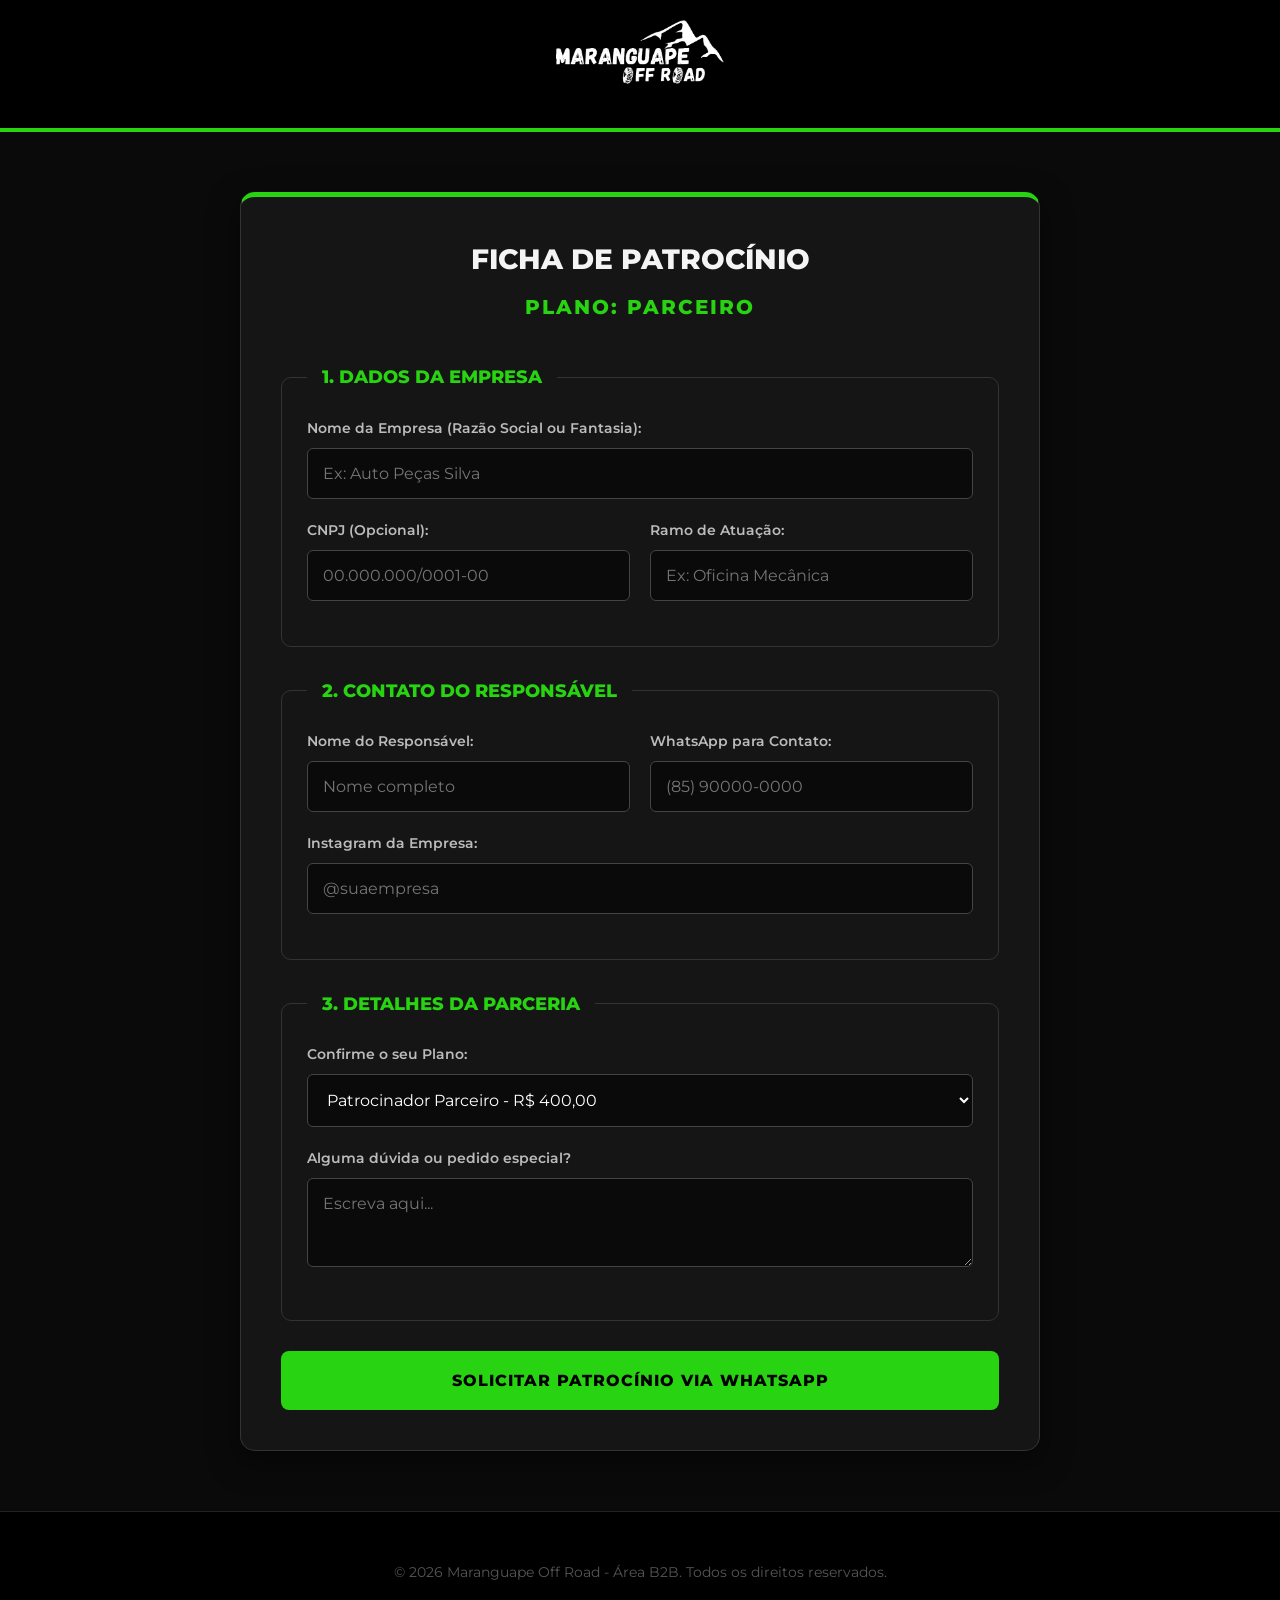
<file: inscricao-patrocinador.html>
<!doctype html>
<html lang="pt-br">
  <head>
    <meta charset="UTF-8" />
    <meta name="viewport" content="width=device-width, initial-scale=1.0" />
    <title>Ficha de Patrocínio - Maracuru</title>

    <link
      href="https://fonts.googleapis.com/css2?family=Montserrat:wght@400;700;800&display=swap"
      rel="stylesheet"
    />

    <style>
      /* =========================================================
         SISTEMA DE CORES INTELIGENTE (Controlado pelo JS)
      ========================================================= */
      :root {
        --cor-tema: #28d311;
        --cor-texto-botao: #000000;
        --preto-profundo: #0a0a0a;
        --cinza-card: #151515;
      }

      * {
        margin: 0;
        padding: 0;
        box-sizing: border-box;
        font-family: "Montserrat", sans-serif;
      }
      body {
        background-color: var(--preto-profundo);
        color: #f4f4f4;
        line-height: 1.6;
      }

      /* CABEÇALHO */
      header {
        background: #000;
        padding: 20px;
        text-align: center;
        border-bottom: 4px solid var(--cor-tema);
        transition: border-color 0.5s ease;
      }
      .logo-header {
        height: 80px;
        max-width: 100%;
        object-fit: contain;
      }

      /* CONTAINER DO FORMULÁRIO */
      .form-container {
        background: var(--cinza-card);
        padding: clamp(20px, 5vw, 40px);
        border-radius: 15px;
        max-width: 800px;
        margin: 60px auto;
        border: 1px solid #333;
        border-top: 5px solid var(--cor-tema);
        box-shadow: 0 10px 30px rgba(0, 0, 0, 0.5);
        transition: border-color 0.5s ease;
      }

      .titulo-form {
        text-align: center;
        font-size: 28px;
        font-weight: 800;
        text-transform: uppercase;
        margin-bottom: 10px;
      }

      .plano-destaque {
        text-align: center;
        font-size: 20px;
        font-weight: 800;
        color: var(--cor-tema);
        margin-bottom: 40px;
        text-transform: uppercase;
        letter-spacing: 2px;
        transition: color 0.5s ease;
      }

      /* CAMPOS DO FORMULÁRIO */
      fieldset {
        border: 1px solid #333;
        padding: 25px;
        margin-bottom: 30px;
        border-radius: 10px;
      }
      legend {
        padding: 0 15px;
        color: var(--cor-tema);
        font-weight: 800;
        font-size: 1.1rem;
        text-transform: uppercase;
        transition: color 0.5s ease;
      }

      .input-group {
        margin-bottom: 20px;
      }
      .input-row {
        display: grid;
        grid-template-columns: repeat(auto-fit, minmax(250px, 1fr));
        gap: 20px;
      }

      label {
        display: block;
        margin-bottom: 8px;
        font-weight: 600;
        font-size: 0.9rem;
        color: #bbb;
      }

      input,
      select,
      textarea {
        width: 100%;
        padding: 15px;
        background: #0a0a0a;
        border: 1px solid #444;
        color: #fff;
        border-radius: 6px;
        font-size: 1rem;
        transition: 0.3s;
      }
      input:focus,
      select:focus,
      textarea:focus {
        border-color: var(--cor-tema);
        outline: none;
        box-shadow: 0 0 10px var(--cor-tema);
        opacity: 0.8;
      }

      /* BOTÃO INTELIGENTE */
      .btn-enviar {
        display: block;
        width: 100%;
        background: var(--cor-tema);
        color: var(--cor-texto-botao);
        padding: 20px;
        border-radius: 8px;
        font-weight: 800;
        font-size: 16px;
        text-transform: uppercase;
        border: none;
        cursor: pointer;
        transition: 0.3s ease;
        margin-top: 20px;
        letter-spacing: 1px;
      }
      .btn-enviar:hover {
        filter: brightness(1.2);
        transform: translateY(-3px);
      }

      /* RODAPÉ */
      footer {
        text-align: center;
        padding: 50px 20px;
        background: #000;
        color: #555;
        font-size: 0.85rem;
        border-top: 1px solid #222;
      }
    </style>
  </head>
  <body>
    <header>
      <a href="index.html"
        ><img src="mpeoffroad.png" class="logo-header" alt="Logo Maracuru"
      /></a>
    </header>

    <section class="form-container">
      <h2 class="titulo-form">Ficha de Patrocínio</h2>

      <div id="texto-plano-escolhido" class="plano-destaque">CARREGANDO...</div>

      <form id="formPatrocinio">
        <fieldset>
          <legend>1. Dados da Empresa</legend>
          <div class="input-group">
            <label>Nome da Empresa (Razão Social ou Fantasia):</label>
            <input
              type="text"
              id="empresa"
              required
              placeholder="Ex: Auto Peças Silva"
            />
          </div>
          <div class="input-row">
            <div class="input-group">
              <label>CNPJ (Opcional):</label>
              <input type="text" id="cnpj" placeholder="00.000.000/0001-00" />
            </div>
            <div class="input-group">
              <label>Ramo de Atuação:</label>
              <input
                type="text"
                id="ramo"
                required
                placeholder="Ex: Oficina Mecânica"
              />
            </div>
          </div>
        </fieldset>

        <fieldset>
          <legend>2. Contato do Responsável</legend>
          <div class="input-row">
            <div class="input-group">
              <label>Nome do Responsável:</label>
              <input
                type="text"
                id="nome_responsavel"
                required
                placeholder="Nome completo"
              />
            </div>
            <div class="input-group">
              <label>WhatsApp para Contato:</label>
              <input
                type="tel"
                id="telefone"
                required
                placeholder="(85) 90000-0000"
              />
            </div>
          </div>
          <div class="input-group">
            <label>Instagram da Empresa:</label>
            <input type="text" id="instagram" placeholder="@suaempresa" />
          </div>
        </fieldset>

        <fieldset>
          <legend>3. Detalhes da Parceria</legend>
          <div class="input-group">
            <label>Confirme o seu Plano:</label>
            <select id="impacto">
              <option value="Patrocinador Parceiro - R$ 400,00">
                Patrocinador Parceiro - R$ 400,00
              </option>
              <option value="Patrocinador Participante - R$ 600,00">
                Patrocinador Participante - R$ 600,00
              </option>
              <option value="Patrocinador Master - R$ 1.000,00">
                Patrocinador Master - R$ 1.000,00
              </option>
            </select>
          </div>
          <div class="input-group">
            <label>Alguma dúvida ou pedido especial?</label>
            <textarea
              id="obs"
              rows="3"
              placeholder="Escreva aqui..."
            ></textarea>
          </div>
        </fieldset>

        <button type="submit" id="btnEnviar" class="btn-enviar">
          Solicitar Patrocínio via WhatsApp
        </button>
      </form>
    </section>

    <footer>
      <p>
        &copy; 2026 Maranguape Off Road - Área B2B. Todos os direitos
        reservados.
      </p>
    </footer>

    <script src="inscricao-patrocinador.js"></script>
  </body>
</html>
</file>
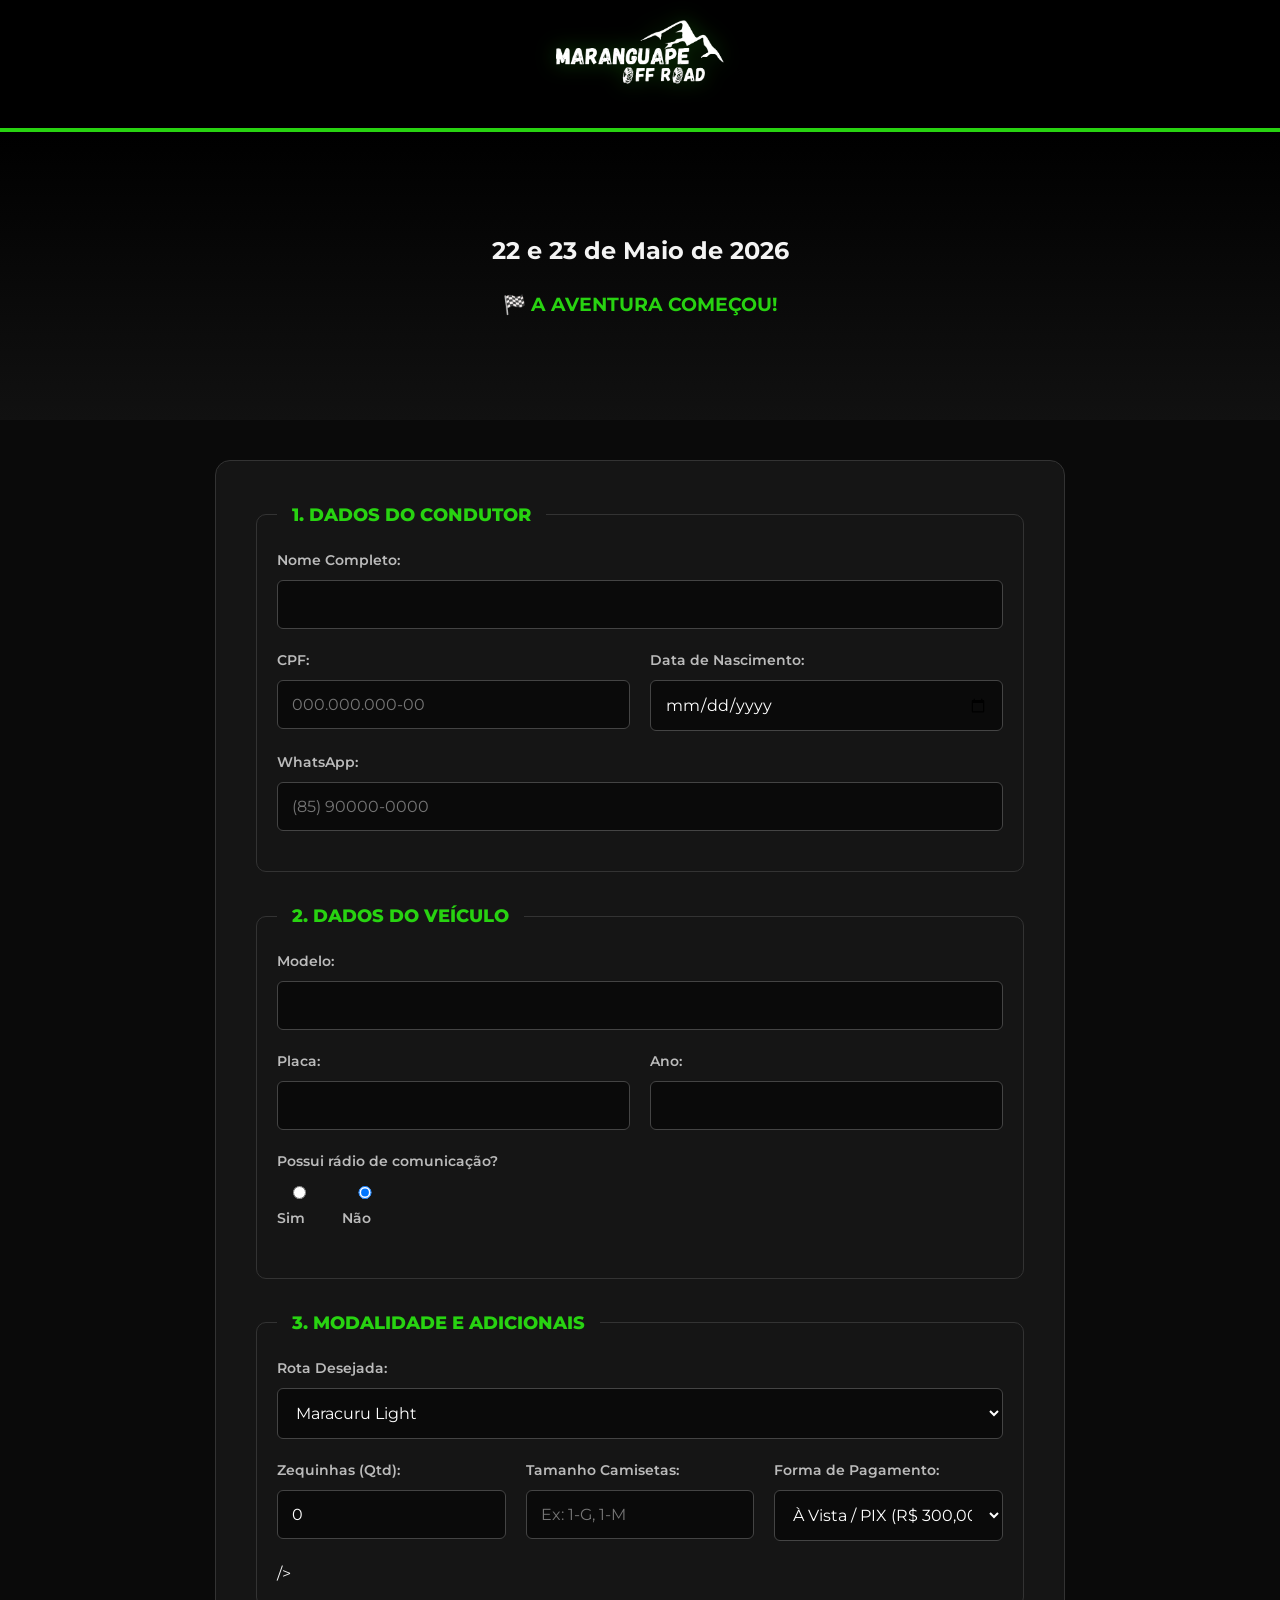
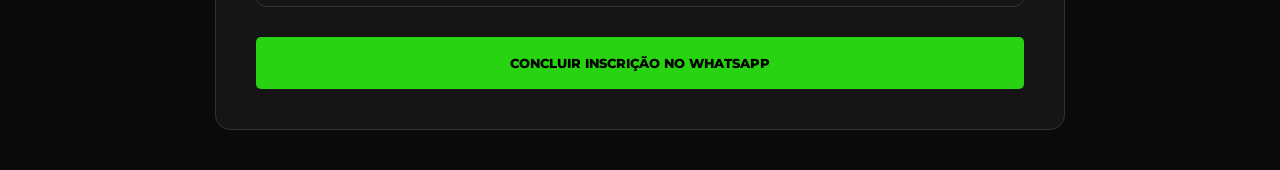
<file: inscricao.html>
<!doctype html>
<html lang="pt-br">
  <head>
    <meta charset="UTF-8" />
    <meta name="viewport" content="width=device-width, initial-scale=1.0" />
    <title>Inscrição - 2ª Edição Maracuru</title>
    <link rel="stylesheet" href="style.css" />
    <link
      href="https://fonts.googleapis.com/css2?family=Montserrat:wght@400;700;800&display=swap"
      rel="stylesheet"
    />
  </head>
  <body>
    <header>
      <a href="index.html"><img src="mpeoffroad.png" class="logo-header" /></a>
    </header>

    <section id="countdown-section">
      <div class="container">
        <h2 id="dataAutomatica">22 e 23 de Maio de 2026</h2>
        <div id="countdown-timer">
          <div class="time-card">
            <span id="days">00</span><small>Dias</small>
          </div>
          <div class="time-card">
            <span id="hours">00</span><small>Horas</small>
          </div>
          <div class="time-card">
            <span id="minutes">00</span><small>Min</small>
          </div>
          <div class="time-card">
            <span id="seconds">00</span><small>Seg</small>
          </div>
        </div>
      </div>
    </section>

    <section class="form-container">
      <form id="registrationForm">
        <fieldset>
          <legend>1. Dados do Condutor</legend>
          <div class="input-group">
            <label>Nome Completo:</label>
            <input type="text" id="nome" required />
          </div>
          <div class="input-row">
            <div class="input-group">
              <label>CPF:</label>
              <input
                type="text"
                id="cpf"
                required
                placeholder="000.000.000-00"
              />
            </div>
            <div class="input-group">
              <label>Data de Nascimento:</label>
              <input type="date" id="nascimento" required />
            </div>
          </div>
          <div class="input-group">
            <label>WhatsApp:</label>
            <input
              type="tel"
              id="telefone"
              required
              placeholder="(85) 90000-0000"
            />
          </div>
        </fieldset>

        <fieldset>
          <legend>2. Dados do Veículo</legend>
            <div class="input-group">
            <label>Modelo:</label>
            <input type="text" id="veiculo" required />
          </div>
         </div>
          <div class="input-row">
            <div class="input-group">
              <label>Placa:</label>
              <input type="text" id="placa" />
            </div>
            <div class="input-group">
              <label>Ano:</label>
              <input type="number" id="ano" />
            </div>
          </div>
          <div class="input-group">
            <label>Possui rádio de comunicação?</label>
            <div style="display: flex; gap: 20px; margin-top: 10px">
              <label
                ><input type="radio" name="radio_com" value="Sim" /> Sim</label
              >
              <label
                ><input type="radio" name="radio_com" value="Não" checked />
                Não</label
              >
            </div>
          </div>
        </fieldset>

        <fieldset>
          <legend>3. Modalidade e Adicionais</legend>
          <div class="input-group">
            <label>Rota Desejada:</label>
            <select id="rota" required>
              <option value="Maracuru Light">Maracuru Light</option>
              <option value="Maracuru Hard">Maracuru Hard</option>
            </select>
          </div>
          <div class="input-row">
            <div class="input-group">
              <label>Zequinhas (Qtd):</label>
              <input type="number" id="zequinhas" value="0" />
            </div>
            <div class="input-group">
              <label>Tamanho Camisetas:</label>
              <input
                type="text"
                id="tamanhos_camisetas"
                placeholder="Ex: 1-G, 1-M"
                />  
          </div>
          <div class="input-group">
             <label>Forma de Pagamento:</label>
<select id="metodo_pagamento" required>
    <option value="lote1_avista" class="lote1" style="display:none;" disabled>À Vista / PIX (R$ 250,00)</option>
    <option value="lote1_2x" class="lote1" style="display:none;" disabled>Cartão / 2x (R$ 280,00)</option>
    
    <option value="lote2_avista" class="lote2">À Vista / PIX (R$ 300,00)</option>
    <option value="lote2_2x" class="lote2">Cartão / 2x (R$ 165,00)</option>
    </select>
</div>
</div>
</div>
              />
            </div>
          </div>
        </fieldset>

        <button
          type="submit"
          id="btnEnviar"
          class="btn-principal"
          style="width: 100%"
        >
          CONCLUIR INSCRIÇÃO NO WHATSAPP
        </button>
      </form>
    </section>

    <script src="script.js"></script>
  </body>
</html>
</file>
<file: style.css>
/* PROJETO: Maranguape Off Road - 2ª Edição Maracuru
   CORES: Verde (#28d311), Ocre/Terra (#b5651d), Fundo (#0a0a0a)
*/

:root {
  --verde-maracuru: #28d311;
  --ocre-terra: #b5651d;
  --preto-profundo: #0a0a0a;
  --cinza-card: #151515;
  --branco-texto: #f4f4f4;
}

* {
  margin: 0;
  padding: 0;
  box-sizing: border-box;
  font-family: "Montserrat", sans-serif;
}

body {
  background-color: var(--preto-profundo);
  color: var(--branco-texto);
  line-height: 1.6;
  overflow-x: hidden;
}

/* --- CABEÇALHO --- */
header {
  background: #000;
  padding: 20px;
  text-align: center;
  border-bottom: 4px solid var(--verde-maracuru);
}

.logo-header {
  height: 80px;
  filter: drop-shadow(0 0 10px rgba(40, 211, 17, 0.3));
  transition: 0.3s;
}

.logo-header:hover {
  transform: scale(1.05);
}

/* --- SEÇÃO HERO (LANDING PAGE) --- */
.hero-lp {
  height: 70vh;
  background:
    linear-gradient(rgba(0, 0, 0, 0.7), rgba(0, 0, 0, 0.7)),
    url("img/fundo-trilha.jpg") no-repeat center/cover;
  display: flex;
  align-items: center;
  justify-content: center;
  text-align: center;
}

.hero-overlay h1 {
  font-size: clamp(2.5rem, 8vw, 4rem);
  font-weight: 800;
  margin-bottom: 10px;
  color: var(--verde-maracuru);
  text-transform: uppercase;
}

.hero-overlay p {
  font-size: clamp(1rem, 4vw, 1.5rem);
  letter-spacing: 2px;
  margin-bottom: 30px;
}

/* --- BOTÕES --- */
.btn-principal {
  display: inline-block;
  background: var(--verde-maracuru);
  color: #000;
  padding: 18px 40px;
  border-radius: 5px;
  font-weight: 800;
  text-decoration: none;
  text-transform: uppercase;
  transition: 0.3s ease;
  border: none;
  cursor: pointer;
  text-align: center;
}

.btn-principal:hover {
  transform: scale(1.05);
  box-shadow: 0 0 25px rgba(40, 211, 17, 0.6);
  filter: brightness(1.1);
}

/* --- LAYOUT GERAL --- */
.container {
  max-width: 1100px;
  margin: 0 auto;
  padding: 60px 20px;
}

.titulo-secao {
  text-align: center;
  color: var(--verde-maracuru);
  font-size: 2.2rem;
  font-weight: 800;
  margin-bottom: 50px;
  text-transform: uppercase;
}

/* --- CARDS DE CATEGORIA (LIGHT/HARD) --- */
.categorias {
  display: flex;
  gap: 30px;
  flex-wrap: wrap;
}

.card-categoria {
  flex: 1;
  min-width: 300px;
  background: var(--cinza-card);
  padding: 40px;
  border-radius: 15px;
  border: 1px solid #333;
  transition: 0.3s;
}

.card-categoria h3 {
  font-size: 1.8rem;
  margin-bottom: 20px;
}

.detalhes-rota {
  list-style: none;
  margin-top: 20px;
  padding-top: 20px;
  border-top: 1px solid #333;
}

.detalhes-rota li {
  margin-bottom: 12px;
  font-size: 0.95rem;
}

.detalhes-rota li strong {
  color: var(--ocre-terra);
}

.light {
  border-top: 8px solid var(--verde-maracuru);
}
.hard {
  border-top: 8px solid #ff5722;
}

/* --- SEÇÃO DO KIT E LOTES --- */
.kit-secao {
  background: #111;
  padding: 80px 0;
}

.grid-kit {
  display: flex;
  gap: 40px;
  background: #000;
  padding: 40px;
  border-radius: 20px;
  align-items: flex-start;
  flex-wrap: wrap;
  border: 1px solid #222;
}

.kit-lista {
  flex: 1.5;
  min-width: 300px;
}
.kit-lista h3 {
  color: var(--verde-maracuru);
  margin-bottom: 20px;
}
.kit-lista ul {
  list-style: none;
}
.kit-lista li {
  font-size: 1.1rem;
  margin-bottom: 15px;
  display: flex;
  align-items: flex-start;
  gap: 12px;
}

/* --- CAIXA DE PREÇO --- */
.preco-box {
  flex: 1;
  min-width: 300px;
  background: var(--cinza-card);
  padding: 30px;
  border-radius: 15px;
  border: 2px solid var(--verde-maracuru);
  text-align: center;
}

.lote-atual span {
  display: block;
  background: var(--verde-maracuru);
  color: #000;
  font-weight: 800;
  padding: 5px;
  border-radius: 3px;
  font-size: 0.85rem;
  margin-bottom: 15px;
}

.preco-box .valor {
  font-size: 3.5rem;
  font-weight: 800;
  color: var(--verde-maracuru);
  margin: 5px 0;
}

.preco-box .pagamento {
  font-size: 1rem;
  color: #fff;
  font-weight: 600;
  margin-bottom: 20px;
}

/* --- ATRAÇÕES --- */
.grid-atracoes {
  display: flex;
  gap: 20px;
  justify-content: center;
  flex-wrap: wrap;
}

.card-atracao {
  background: #1a1a1a;
  padding: 30px;
  border-radius: 10px;
  text-align: center;
  width: 280px;
  border-bottom: 4px solid var(--ocre-terra);
}

.icon-music {
  font-size: 2.5rem;
  display: block;
  margin-bottom: 10px;
}

/* --- FORMULÁRIO (INSCRIÇÃO) --- */
.form-container {
  background: var(--cinza-card);
  padding: clamp(20px, 5vw, 40px);
  border-radius: 15px;
  max-width: 850px;
  margin: 40px auto;
  border: 1px solid #333;
}

fieldset {
  border: 1px solid #333;
  padding: 20px;
  margin-bottom: 30px;
  border-radius: 10px;
}

legend {
  padding: 0 15px;
  color: var(--verde-maracuru);
  font-weight: 800;
  font-size: 1.1rem;
  text-transform: uppercase;
}

.input-group {
  margin-bottom: 20px;
}
label {
  display: block;
  margin-bottom: 8px;
  font-weight: 600;
  font-size: 0.9rem;
  color: #bbb;
}

input,
select,
textarea {
  width: 100%;
  padding: 14px;
  background: #0a0a0a;
  border: 1px solid #444;
  color: #fff;
  border-radius: 6px;
  font-size: 1rem;
}

input:focus,
select:focus {
  border-color: var(--verde-maracuru);
  outline: none;
  box-shadow: 0 0 8px rgba(40, 211, 17, 0.2);
}

.input-row {
  display: grid;
  grid-template-columns: repeat(auto-fit, minmax(200px, 1fr));
  gap: 20px;
}

/* --- CRONÔMETRO --- */
#countdown-section {
  text-align: center;
  padding: 40px 0;
  background: linear-gradient(to bottom, #000, #111);
}

#countdown-timer {
  display: flex;
  justify-content: center;
  gap: 15px;
  margin-top: 20px;
}

.time-card {
  background: var(--verde-maracuru);
  color: #000;
  padding: 15px;
  border-radius: 8px;
  min-width: 90px;
  display: flex;
  flex-direction: column;
}

.time-card span {
  font-size: 2rem;
  font-weight: 900;
}
.time-card small {
  font-size: 0.7rem;
  font-weight: 700;
  text-transform: uppercase;
}

/* --- RODAPÉ --- */
footer {
  text-align: center;
  padding: 50px 20px;
  background: #000;
  color: #555;
  font-size: 0.85rem;
  border-top: 1px solid #222;
}

/* --- RESPONSIVIDADE --- */
@media (max-width: 768px) {
  .container {
    padding: 40px 15px;
  }
  .hero-overlay h1 {
    font-size: 2.5rem;
  }
  .grid-kit {
    flex-direction: column;
    padding: 25px;
  }
  .card-atracao {
    width: 100%;
  }
}
</file>
